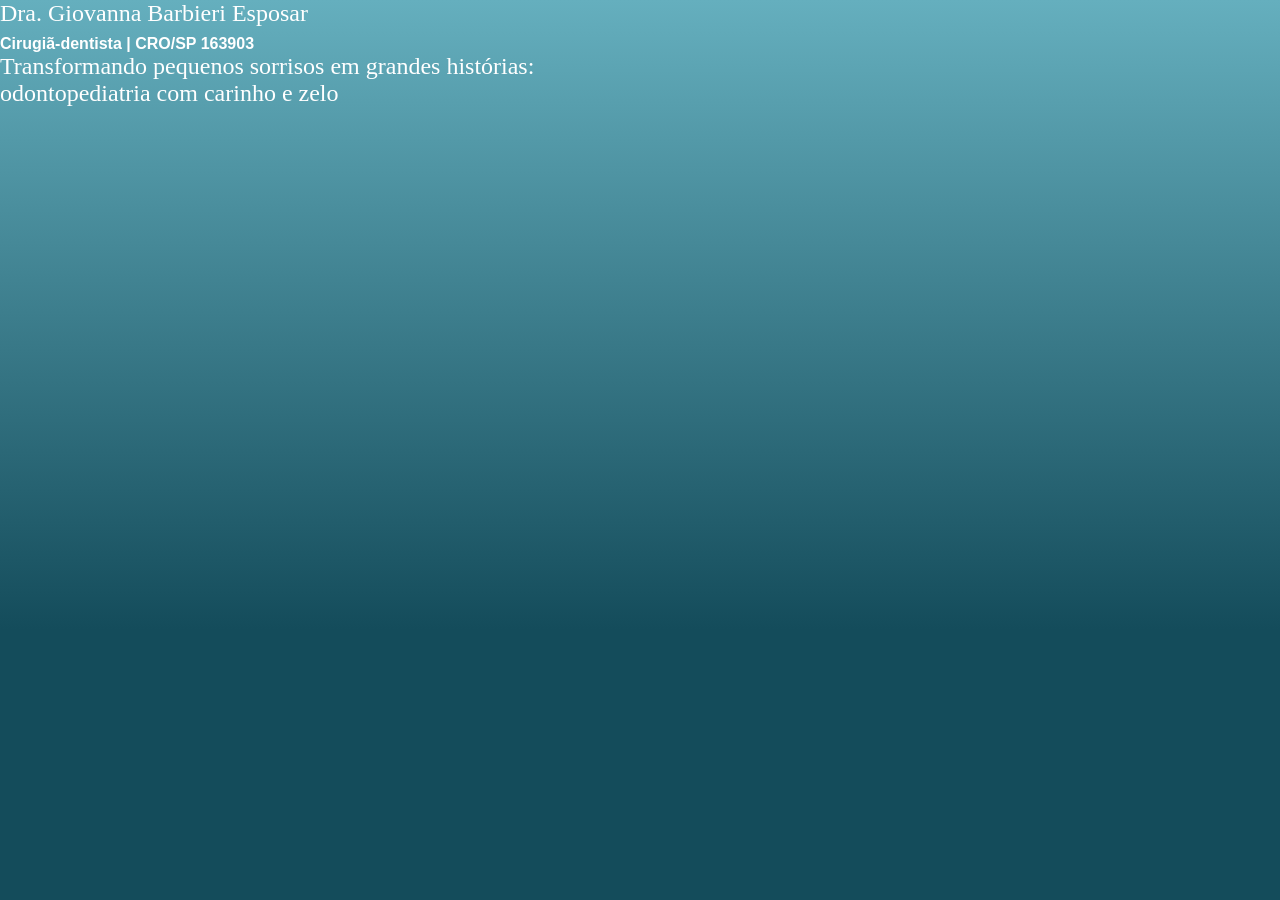
<file: index.html>
<!DOCTYPE html>
<html lang="pt-br="width=device-width, initial-scale=1.0">

<head>
    <meta charset="UTF-8">
    <meta name="viewport" content="width=device-width, initial-scale=1.0">
    <meta http-equiv="X-UA-Compatible" content="ie=edge">
    
    <link rel="preconnect" href="https://fonts.googleapis.com">
    <link rel="preconnect" href="https://fonts.gstatic.com" crossorigin>
    <link href="https://fonts.googleapis.com/css2?family=Noto+Serif:ital,wght@0,100..900;1,100..900&display=swap" rel="stylesheet">
    
    <title>Dra. Giovanna Barbieri Esposar</title>
    <link rel="stylesheet" href="css/style.css">
    <link rel="shortcut icon" href="img/favicon.png" type="image/x-icon">

    <meta name="description" content="Cirurgiã dentista formada pela Faculdade de Odontologia da Associação Paulista de Cirurgiões Dentistas (FAOA-APCD) e atualmente cursando pós-graduação em Prótese Dentária.">
</head>

<body>
    <div>
        <h1>
            Dra. Giovanna Barbieri Esposar</h1>
        <h2>
            Cirugiã-dentista | CRO/SP 163903</h2>
        <h1>
            Transformando pequenos sorrisos em grandes histórias: <br>
            odontopediatria com carinho e zelo
        </h1>
    </div>

    
    
    
</body>
</html>
</file>
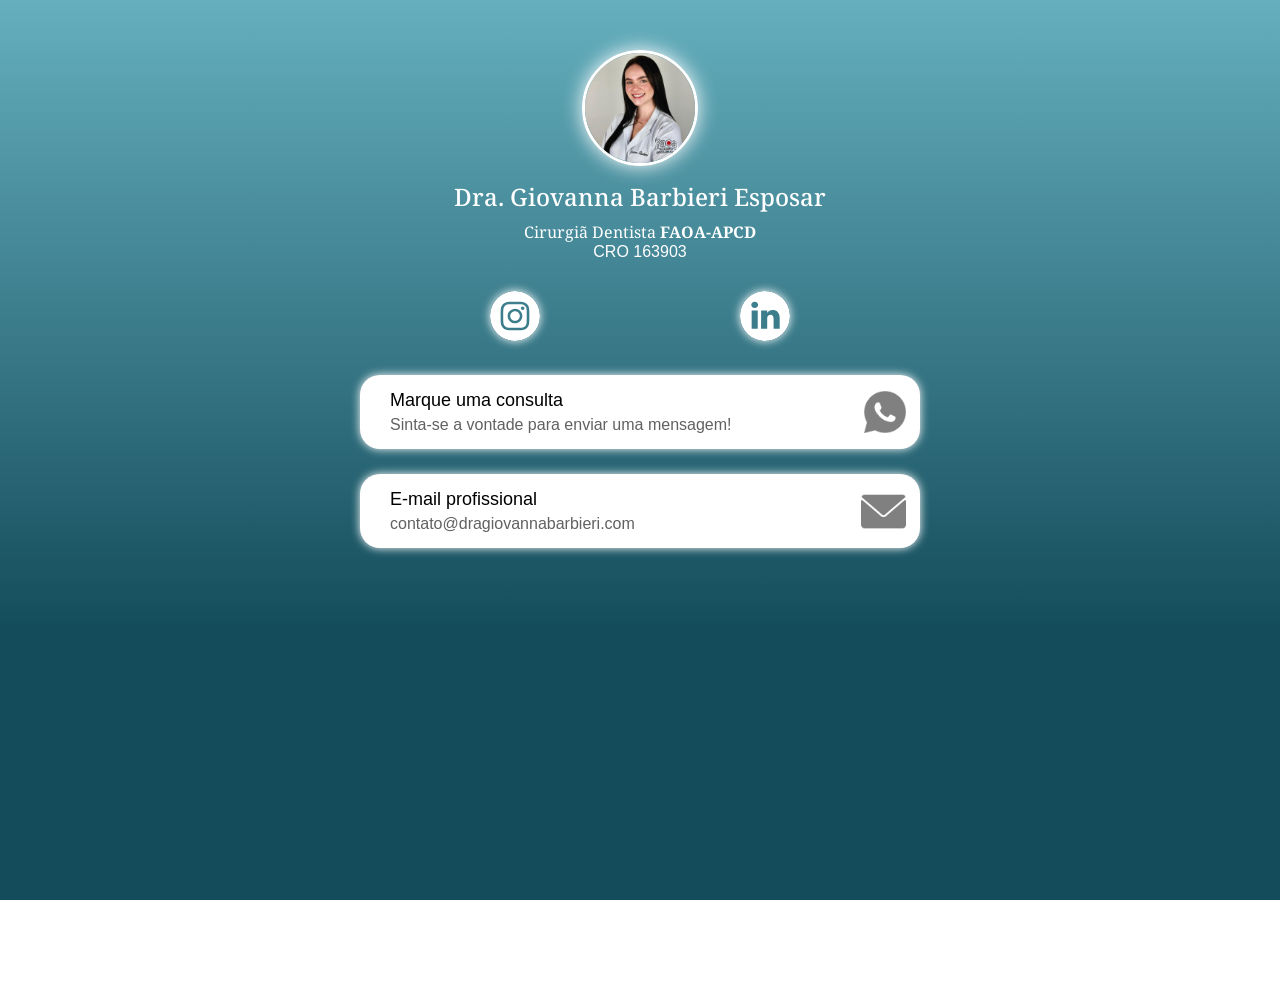
<file: linktree.html>
<!DOCTYPE html>
<html lang="pt-br">

<head>
    <meta charset="UTF-8">
    <meta name="viewport" content="width=device-width, initial-scale=1.0">
    <meta http-equiv="X-UA-Compatible" content="ie=edge">
    
    <link rel="preconnect" href="https://fonts.googleapis.com">
    <link rel="preconnect" href="https://fonts.gstatic.com" crossorigin>
    <link href="https://fonts.googleapis.com/css2?family=Noto+Serif:ital,wght@0,100..900;1,100..900&display=swap" rel="stylesheet">
    
    <title>Dra. Giovanna Barbieri Esposar</title>
    <link rel="stylesheet" href="css/style.css">
    <link rel="shortcut icon" href="img/favicon.png" type="image/x-icon">

    <meta name="description" content="Cirurgiã dentista formada pela Faculdade de Odontologia da Associação Paulista de Cirurgiões Dentistas (FAOA-APCD) e atualmente cursando pós-graduação em Prótese Dentária.">
</head>

<body>

    <div class="container">

        <div class="profile">
            <img src="img/profile-pic.jpg" alt="Foto de perfil" class="avatar">
            <h1 class="noto-serif-title">Dra. Giovanna Barbieri Esposar</h1>
            <h2 class="noto-serif-title">Cirurgiã Dentista  <strong>FAOA-APCD</strong></h2>
            <h2 class="noto-serif-title">CRO 163903</h2>
        </div>

        <div class="icons-list">
            <ul class="social">
                <li>
                    <a href="https://www.instagram.com/dragiovannabe/">
                        <img src="img/insta.svg" alt="Instagram" class="active">
                    </a>
                </li>
                <li>
                    <a href="https://www.linkedin.com/in/giovanna-barbieri-esposar-b47689283/">
                        <img src="img/linkedin.svg" alt="Linkedin" class="active">
                    </a>
                </li>
            </ul>
        </div>

        <div class="content">
            <ul class="links-list">
                <li class="active">
                    <a href="https://wa.me/5511992011597">
                        Marque uma consulta
                        <span>Sinta-se a vontade para enviar uma mensagem!</span>
                    </a>
                    <img src="img/whatsapp.png" alt="Whatsapp">
                </li>
                <li class="active">
                    <a href="mailto:contato@dragiovannabarbieri.com">
                        E-mail profissional
                        <span>contato@dragiovannabarbieri.com</span>
                    </a>
                    <img src="img/mail.png" alt="email">
                </li>
                <!-- <li class="active">
                    <a href="">
                        Curriculo Lattes
                        <span>Ainda no começo da carreira de pesquisa, explore meu Perfil Acadêmico e Profissional no Curriculo Lattes!</span>
                    </a>
                    <img src="img/Lattes.png" alt="curriculum lattes">
                </li> -->
            </ul>
            </ul>
        </div>
    </div>
</body>

</html>
</file>
<file: css/style.css>
@import "profile.css";
@import "icons-list.css";
@import "content.css";

* {
    margin: 0;
    padding: 0;
}

html,
body {
    height: 100%;
}

body {
    color: black;
    background: rgb(40, 31, 208);
    background: linear-gradient(0deg, rgba(20,76,91,1) 30%, rgba(101,175,190,1) 100%);
    background-repeat: no-repeat;
    background-size: cover;
    background-attachment: fixed;
}

.container {
    max-width: 600px;
    min-height: 100%;
    margin: 0 auto;
    padding: 50px 0;
}

h1 {
    font-size: 24px;
    margin-bottom: 8px;
    font-weight: 500 !important;
    color: white;
}

h2 {
    font-size: 16px;
    font-weight: 900;
    color: white;
}

h2:last-of-type {
    font-family: sans-serif;
}

.noto-serif-title {
  font-family: "Noto Serif", serif;
  font-optical-sizing: auto;
  font-weight: 400;
  font-style: normal;
  font-variation-settings:
    "wdth" 100;
}
</file>
